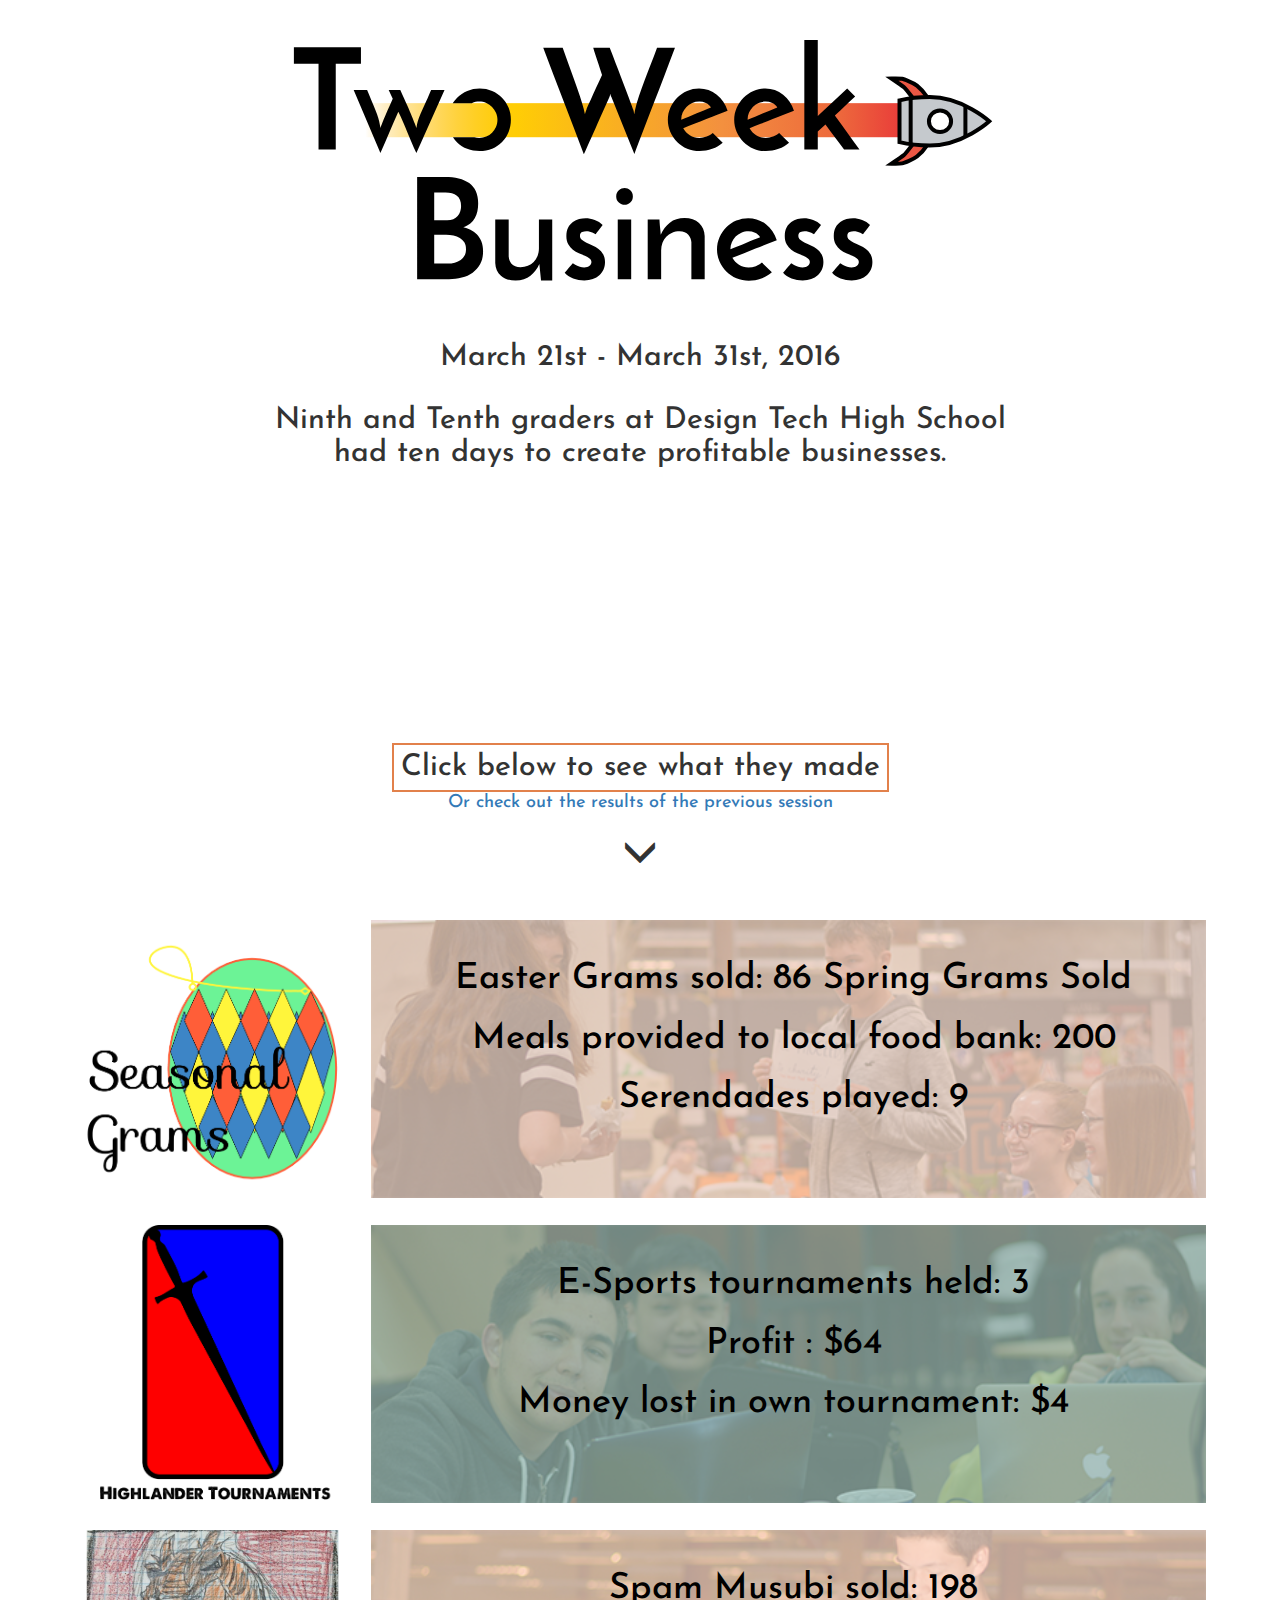
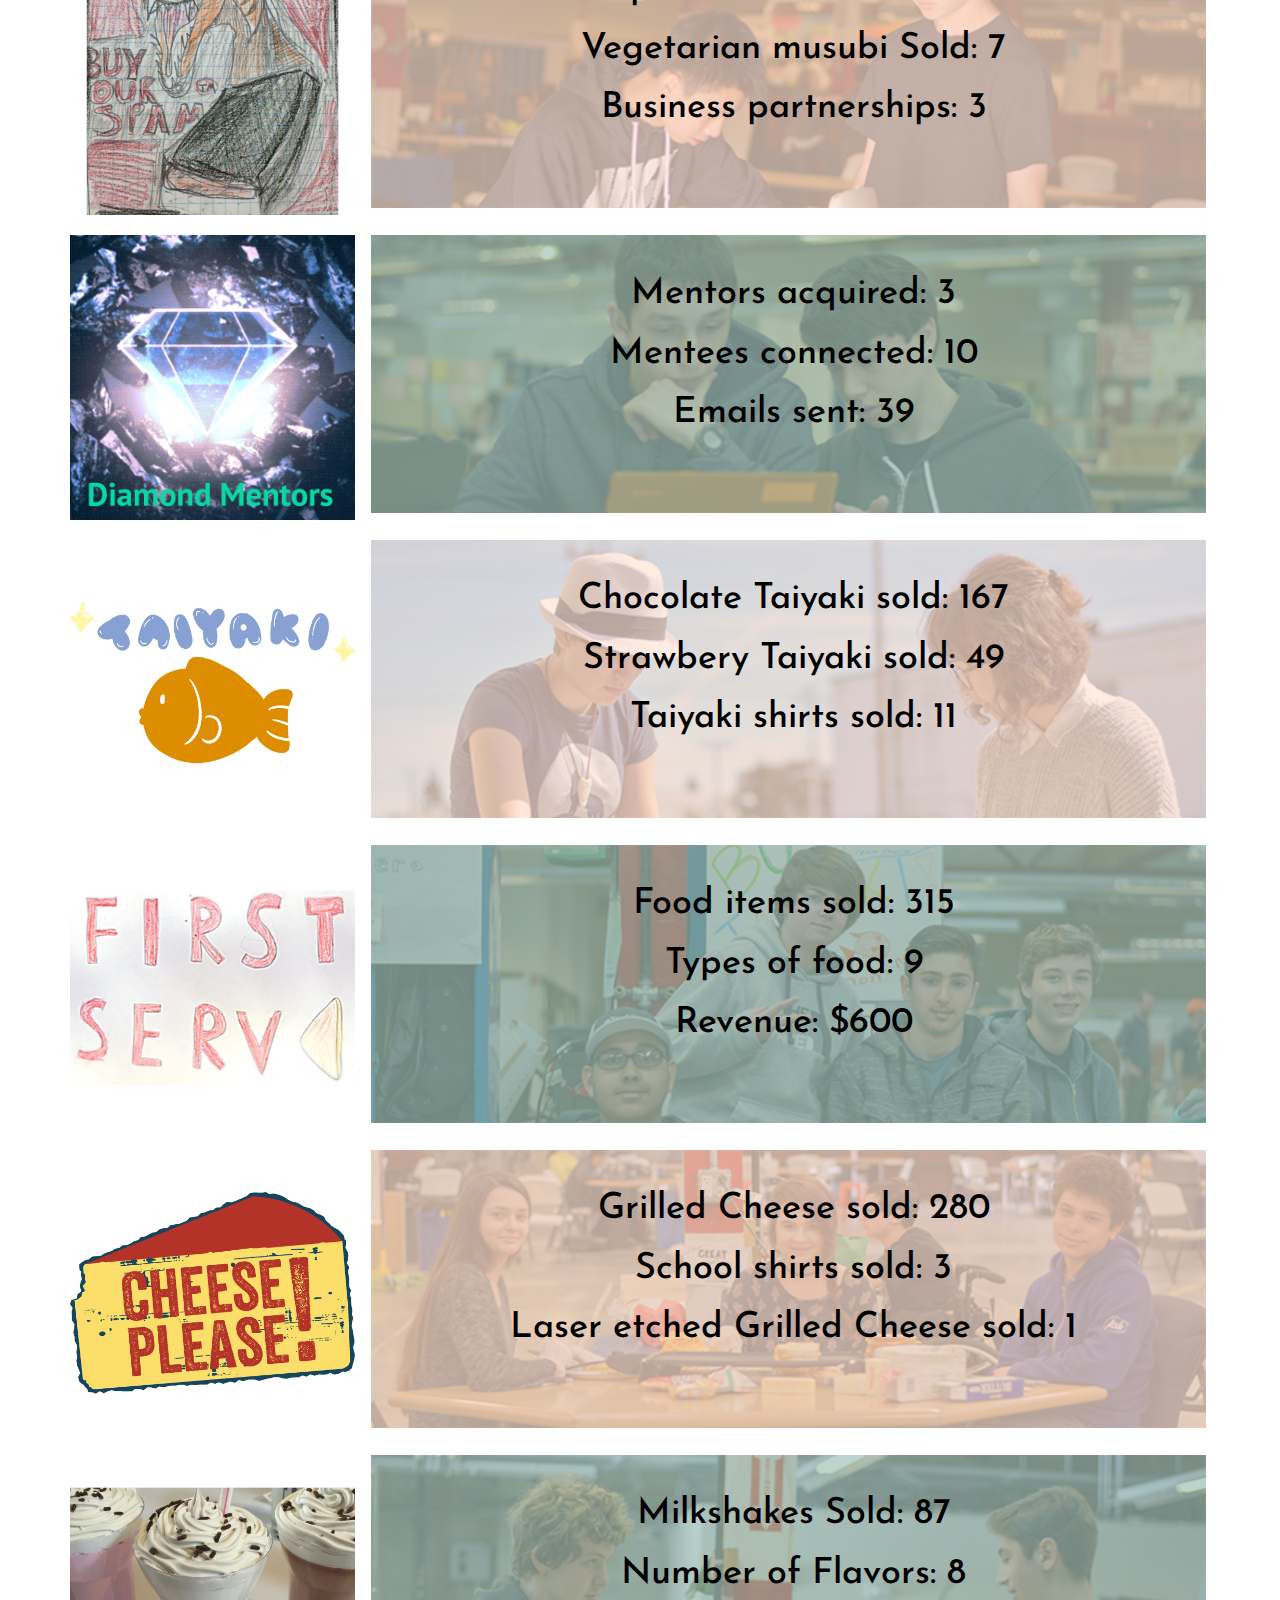
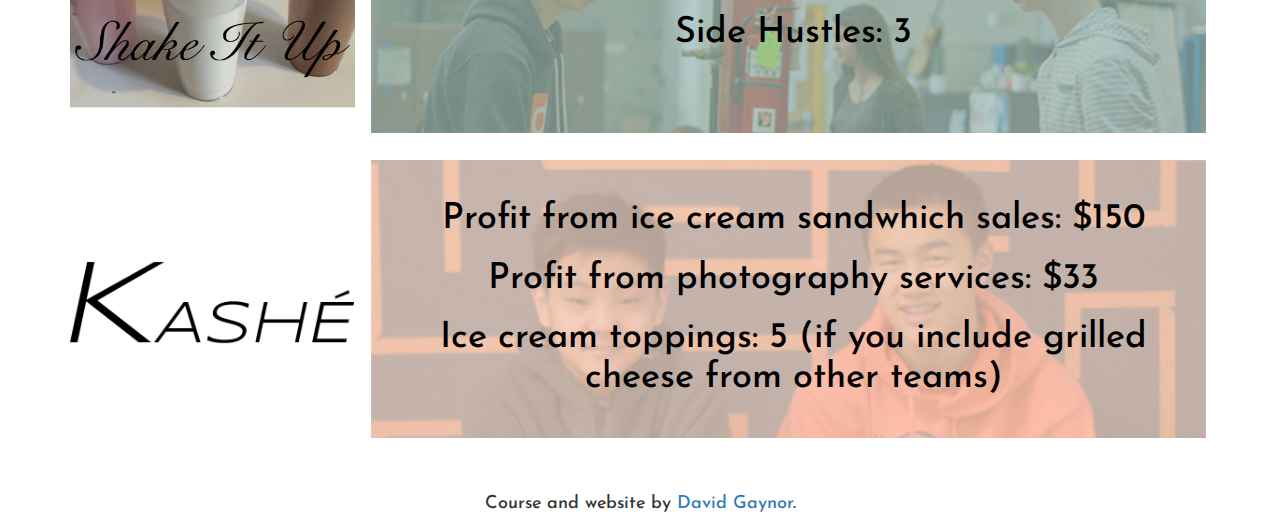
<file: index.html>
<!DOCTYPE html>
<html>
<head>
	<link rel="stylesheet" href="public/css/bootstrap.min.css" type="text/css"></link>
	<link rel="stylesheet" href="public/css/index.css" type="text/css"></link>	
	<link href='https://fonts.googleapis.com/css?family=Josefin+Sans:300,700' rel='stylesheet' type='text/css'>
	<link href='https://fonts.googleapis.com/css?family=Arimo:400,700' rel='stylesheet' type='text/css'>
	<link href='https://fonts.googleapis.com/css?family=Open+Sans:400,700' rel='stylesheet' type='text/css'>
	<script type="text/javascript" src="public/js/jquery-1.11.3.min.js"></script>
	<script type="text/javascript" src="public/js/index.js"></script>
	<title>Two Week Business</title>
</head>
<body>
	<div class="content">
		<div id="section-1">
			<div class="container">	
				<div class="row logo-row">
					<div class="text-center col-md-8 col-md-offset-2">
						<img src="public/img/logo.svg">
					</div>
				</div>

				<div class="row intro-row text-center">					
					<h2>March 21st - March 31st, 2016</h2>
					<h2 class="col-md-8 col-md-offset-2">Ninth and Tenth graders at Design Tech High School had ten days to create profitable businesses.</h2>			
				</div>				
			</div>		
			<div class="next-section text-center">										
				<h2 class="">
					<span class="next-text-wrapper">Click below to see what they made</span>
				</h2>	
				<h4 class="">
					<a href="session-1.html" class="previous-session-link">Or check out the results of the previous session</a>
				</h4>	
				<h1 class="next-section-arrow">										
					<span class="glyphicon glyphicon-menu-down" aria-hidden="true"></span>					
				</h1>																					
			</div>
		</div>	
	</div>	
	<div class="section" id="section-2">
		<div class="container teams-container">
			<!-- <div class="row">
				<h2 class="col-md-12 text-center">
					Click on any card for more info on the student business.
				</h2>
			</div> -->

			<div class="row team-row model">
				<div class="team-img-row">
					<a class="blog-link">
						<div class="col-md-12 team-wrapper">					
							<img class="business-img business-logo" src="public/img/650_logo.png">						
							<div class="team-pic">									
								<span class="team-pic-wrapper">										
									<img class="team-pic" src="public/img/650_pic.png">
									<div class="color-overlay">
										<div class="stats">												
											<h1 class="business-name">650 Records</h1>
											<h1 class="point-1" >Instrumental beats sold: 15</h1>
											<h1 class="point-2">Profit: $112</h1>
											<h1 class="point-3">Instagram followers: 630</h1>
										</div>
									</div>
								</span>
							</div>															
						</div>				
					</a>
				</div>				
			</div>			
		</div>
	</div>
	<div class="footer text-center">
		<h4>
			Course and website by <a href="http://freedavid.co">David Gaynor</a>.
		</h4>
	</div>
</body>
</html>
</file>
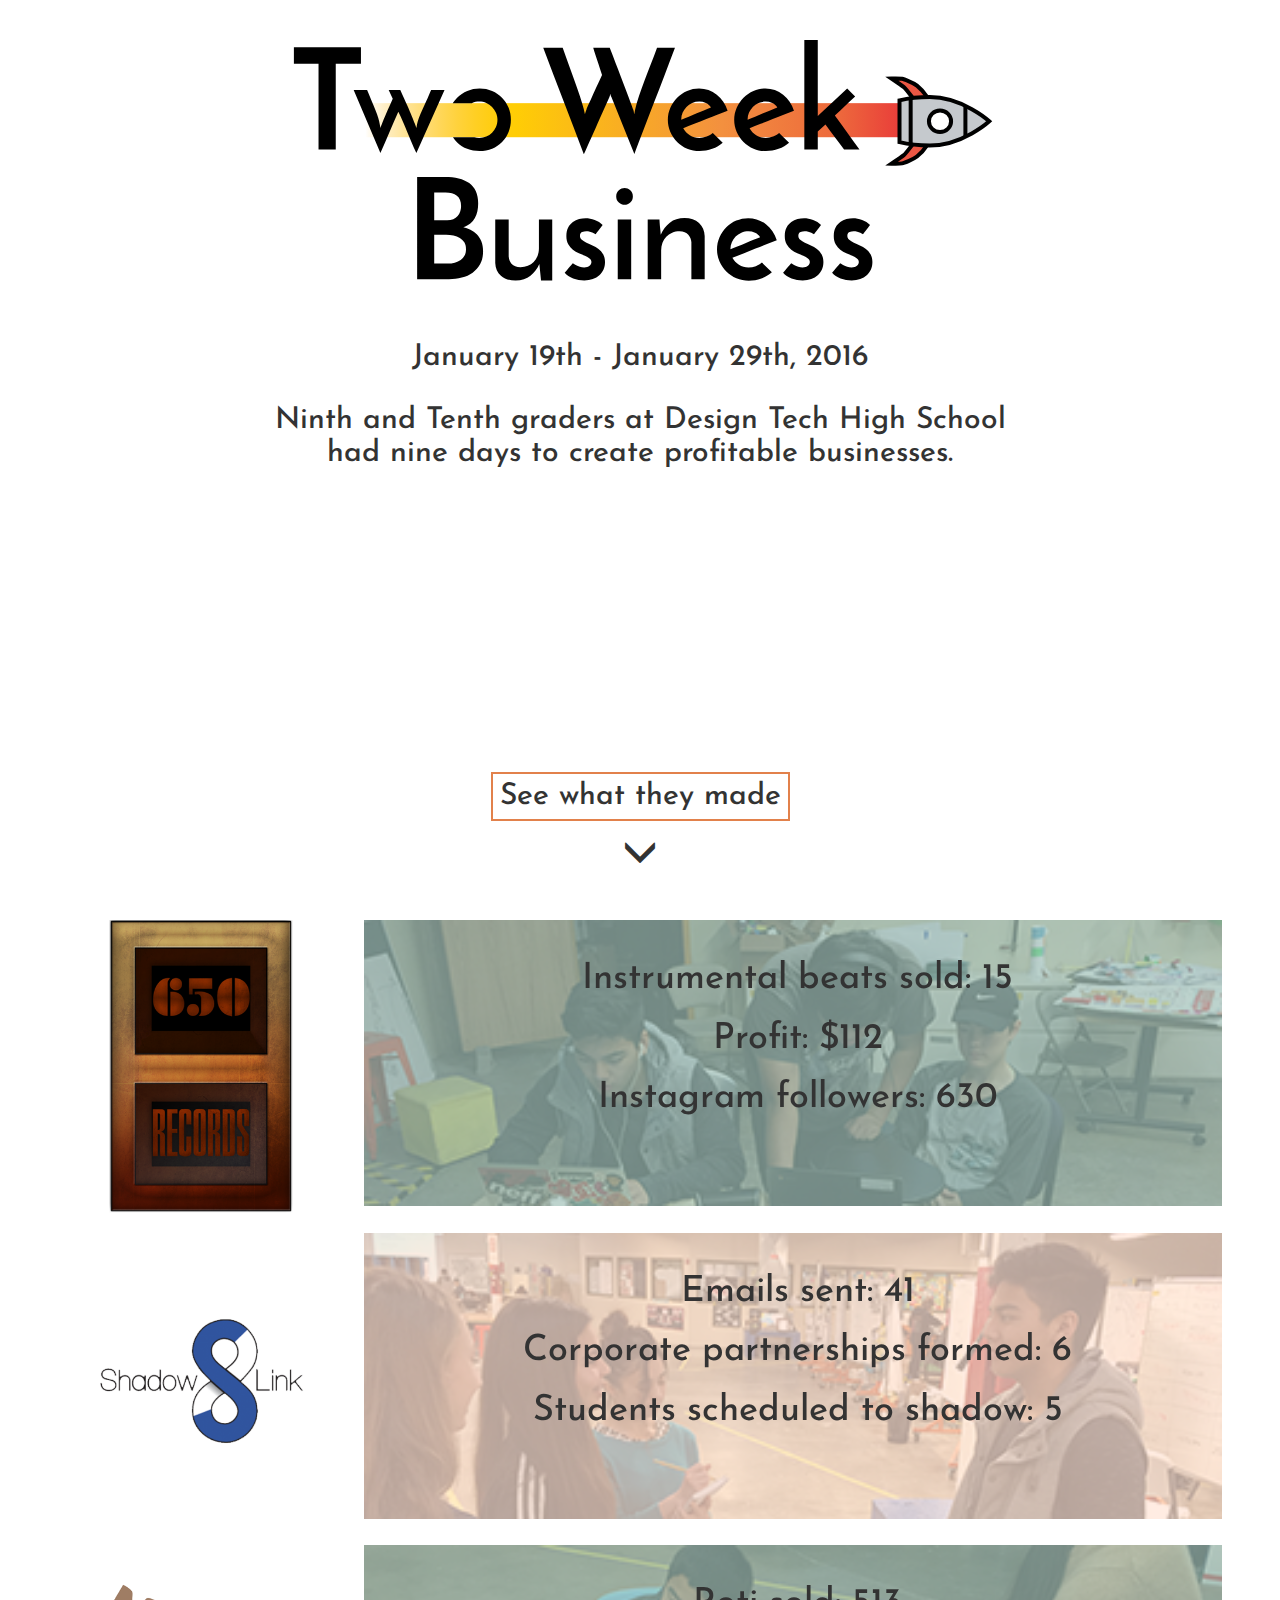
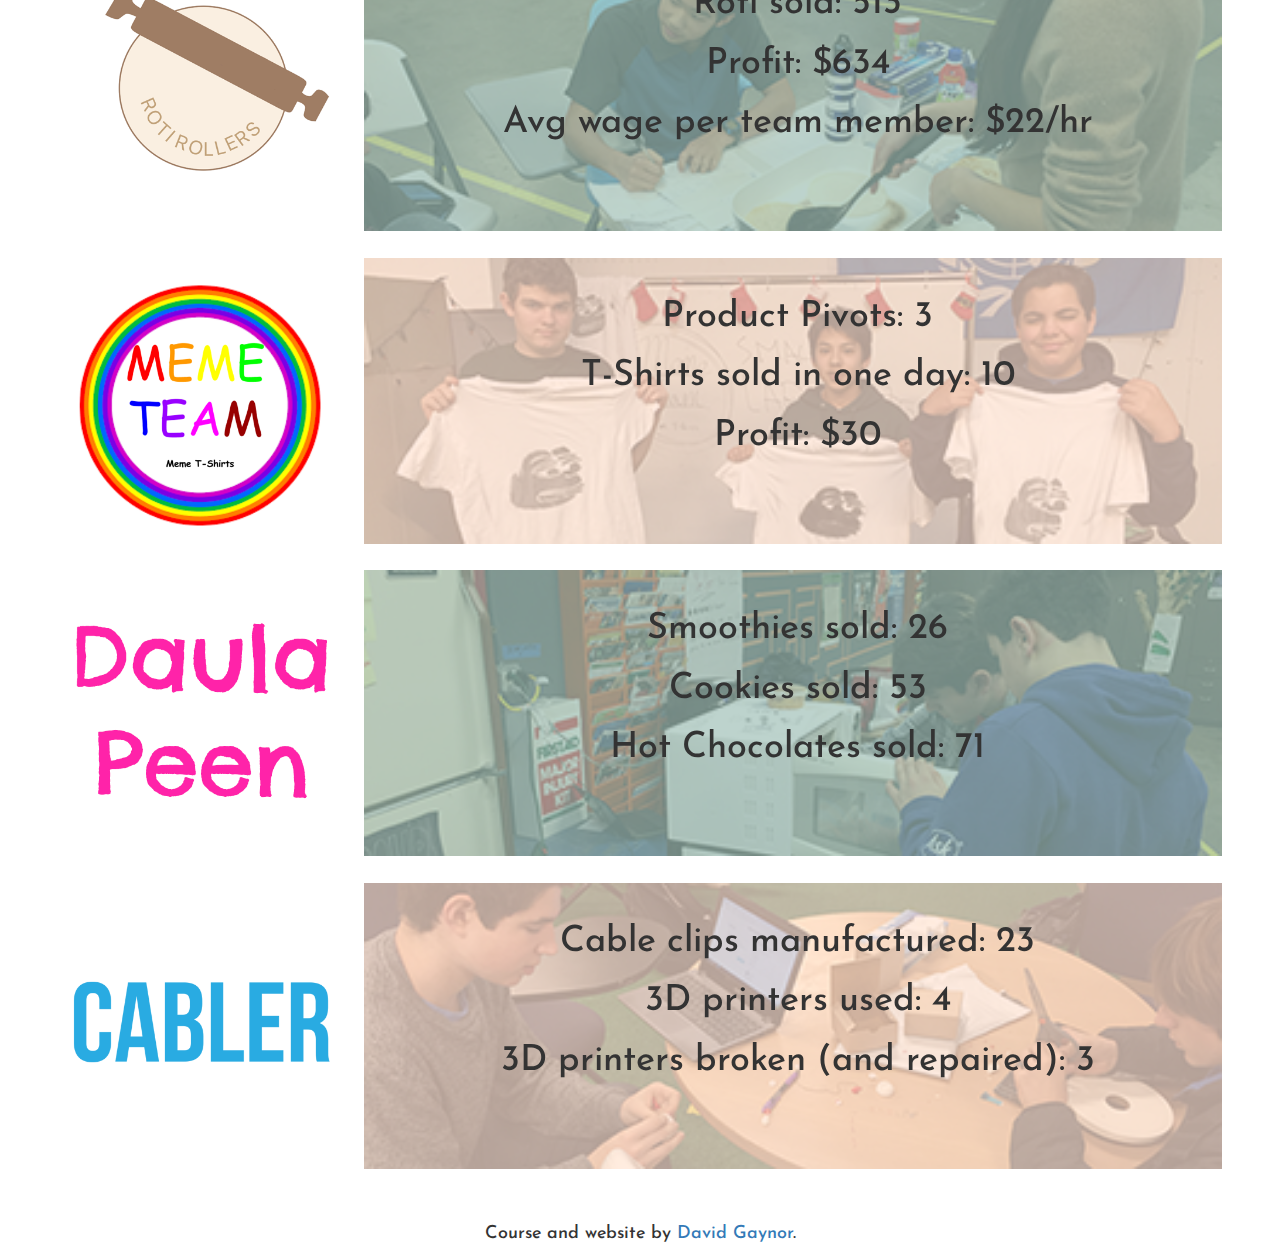
<file: session-1.html>
<!DOCTYPE html>
<html>
<head>
	<link rel="stylesheet" href="public/css/bootstrap.min.css" type="text/css"></link>
	<link rel="stylesheet" href="public/css/index.css" type="text/css"></link>	
	<link rel="stylesheet" href="public/css/flip.css" type="text/css"></link>	
	<link href='https://fonts.googleapis.com/css?family=Josefin+Sans:300,700' rel='stylesheet' type='text/css'>
	<link href='https://fonts.googleapis.com/css?family=Arimo:400,700' rel='stylesheet' type='text/css'>
	<link href='https://fonts.googleapis.com/css?family=Open+Sans:400,700' rel='stylesheet' type='text/css'>
	<script type="text/javascript" src="public/js/jquery-1.11.3.min.js"></script>
	<script type="text/javascript" src="public/js/session-1.js"></script>
	<title>Two Week Business</title>
</head>
<body>
	<div class="content">
		<div id="section-1">
			<div class="container">	
				<div class="row logo-row">
					<div class="text-center col-md-8 col-md-offset-2">
						<img src="public/img/logo.svg">
					</div>
				</div>

				<div class="row intro-row text-center">
					<h2>January 19th - January 29th, 2016</h2>
					<h2 class="col-md-8 col-md-offset-2">Ninth and Tenth graders at Design Tech High School had nine days to create profitable businesses.</h2>			
				</div>				
			</div>		
			<div class="next-section text-center">										
				<h2 class="">
					<span class="next-text-wrapper">See what they made</span>
				</h2>	
				<h1 class="next-section-arrow">										
					<span class="glyphicon glyphicon-menu-down" aria-hidden="true"></span>					
				</h1>																					
			</div>
		</div>	
	</div>	
	<div class="section" id="section-2">
		<div class="container">
			<!-- <div class="row">
				<h2 class="col-md-12 text-center">
					Click on any card for more info on the student business.
				</h2>
			</div> -->

			<div class="row team-row odd">
				<div class="row team-img-row">
					<div class="col-md-12 team-wrapper">					
						<img class="business-img business-logo" src="public/img/650_logo.png">
						<div class="flip-container">
							<div class="flipper">							
								<div class="front">									
									<span class="team-pic-wrapper">										
										<img class="team-pic" src="public/img/650_pic.png">
										<div class="color-overlay">
											<div class="stats">												
												<h1 class="business-name">650 Records</h1>
												<h1>Instrumental beats sold: 15</h1>
												<h1>Profit: $112</h1>
												<h1>Instagram followers: 630</h1>
											</div>
										</div>
									</span>
								</div>

								<div class="back">
									<h3 class="team-description">
										650 Records produced and sold beats, ringtones, alarms and background music to the d.tech community and beyond. They started with the skills they had (electronic music production) then worked with their customers to disover what would sell. 
										<br>
										<br>
										Following the success of intersession they are focusing only on music production. You can <a href="http://overclockrecords.weebly.com">buy</a> their products or follow them on <a href="http://instagram.com/650records">Instagram</a>.
									</h3>
								</div>
							</div>
						</div>						
					</div>				
				</div>				
			</div>

			<div class="row team-row even">
				<div class="row team-img-row">
					<div class="col-md-12 team-wrapper">					
						<img class="business-img business-logo" src="public/img/shadow_link_logo.png">
						<div class="flip-container">
							<div class="flipper">							
								<div class="front">									
									<span class="team-pic-wrapper">										
										<img class="team-pic" src="public/img/shadow_link_pic.png">
										<div class="color-overlay">
											<div class="stats">		
												<h1 class="business-name">Shadow Link</h1>
												<h1>Emails sent: 41</h1>
												<h1>Corporate partnerships formed: 6</h1>
												<h1>Students scheduled to shadow: 5</h1>
											</div>
										</div>
									</span>
								</div>

								<div class="back">
									<h3 class="team-description">
										Shadow Link provides d.tech students with opportunities to shadow employees at Bay Area companies. A single three hour shadow visit costs $40 and provides an opportunity to network with and be inspired by professionals at work. 
										<br>
										<br>
										Following intersession Shadow Link is expanding their corporate partnerships to meet the interests of more d.tech students. After piloting the program with d.tech this year they hope to expand to other high schools.
									</h3>
								</div>
							</div>
						</div>						
					</div>				
				</div>				
			</div>

			<div class="row team-row odd">
				<div class="row team-img-row">
					<div class="col-md-12 team-wrapper">					
						<img class="business-img business-logo" src="public/img/roti_rollers_logo.png">
						<div class="flip-container">
							<div class="flipper">							
								<div class="front">									
									<span class="team-pic-wrapper">										
										<img class="team-pic" src="public/img/roti_rollers_pic.png">
										<div class="color-overlay">
											<div class="stats">		
												<h1 class="business-name">Roti Rollers</h1>
												<h1>Roti sold: 513</h1>										
												<h1>Profit: $634</h1>
												<h1>Avg wage per team member: $22/hr</h1>
											</div>
										</div>
									</span>
								</div>

								<div class="back">
									<h3 class="team-description">
										The Roti Rollers benefited from an early product conviction. By the third day of class they were already handing out free samples of their Thai Pancakes, and testing their process. After some early production issues, they ironed out the kinks and had four days of uninterrupted selling.
										<br>
										<br>
										They do not plan on continuing the business in the the near term, but will resume operations on a larger scale as a senior project in two years.
									</h3>
								</div>
							</div>
						</div>						
					</div>				
				</div>				
			</div>

			<div class="row team-row even">
				<div class="row team-img-row">
					<div class="col-md-12 team-wrapper">					
						<img class="business-img business-logo" src="public/img/meme_team_logo.png">
						<div class="flip-container">
							<div class="flipper">							
								<div class="front">									
									<span class="team-pic-wrapper">										
										<img class="team-pic" src="public/img/meme_team_pic.png">
										<div class="color-overlay">
											<div class="stats">	
												<h1 class="business-name">Meme Team</h1>
												<h1>Product Pivots: 3</h1>										
												<h1>T-Shirts sold in one day: 10</h1>
												<h1>Profit: $30</h1>
											</div>
										</div>
									</span>
								</div>

								<div class="back">
									<h3 class="team-description">
										Meme team finally settled on selling shirts branded with popular memes after being forced to  pivot multiple times.  However, they bounced back from their early issues and were able to sell half the t-shirts their $50 budget would allow - in one day.
									</h3>
								</div>
							</div>
						</div>						
					</div>				
				</div>				
			</div>

			<div class="row team-row odd">
				<div class="row team-img-row">
					<div class="col-md-12 team-wrapper">					
						<img class="business-img business-logo" src="public/img/daula_peen_logo.png">
						<div class="flip-container">
							<div class="flipper">							
								<div class="front">									
									<span class="team-pic-wrapper">										
										<img class="team-pic" src="public/img/daula_peen_pic.png">
										<div class="color-overlay">
											<div class="stats">	
												<h1 class="business-name">Daul Peen</h1>
												<h1>Smoothies sold: 26</h1>
												<h1>Cookies sold: 53</h1>
												<h1>Hot Chocolates sold: 71</h1>
											</div>
										</div>
									</span>
								</div>

								<div class="back">
									<h3 class="team-description">
										This team started as the business Covert Keys, selling acrylic keyboard cases, then pivoted to become Fountain of Youth, selling smoothies, before finally settling on Daula Peen's Hot Chocolate and Cookies. Their early pivots cost them both time and money - they spent most of their budget on wasted smoothie supplies. However, they did eventually establish a lucrative business model and managed to get themselves out of the red.	
									</h3>
								</div>
							</div>
						</div>						
					</div>				
				</div>				
			</div>

			<div class="row team-row even">
				<div class="row team-img-row">
					<div class="col-md-12 team-wrapper">					
						<img class="business-img business-logo" src="public/img/cabler_logo.png">
						<div class="flip-container">
							<div class="flipper">							
								<div class="front">									
									<span class="team-pic-wrapper">										
										<img class="team-pic" src="public/img/cabler_pic.png">
										<div class="color-overlay">
											<div class="stats">		
												<h1 class="business-name">Cabler</h1>
												<h1>Cable clips manufactured: 23</h1>
												<h1>3D printers used: 4<h1>
												<h1>3D printers broken (and repaired): 3</h1>
											</div>
										</div>
									</span>
								</div>

								<div class="back">
									<h3 class="team-description">
										Cabler had an early disadvantage - both teammates joined the class a day late. However, they made up for lost time by immediately beginning production of their 3D printed cable clips. Despite this, due to issues with the 3D printers, the team was not able to complete production until the last day of class, leaving no time to sell. However, both teammates plan on trying again in next intersession's Two Week Business, this time as seasoned veterans.
									</h3>
								</div>
							</div>
						</div>						
					</div>				
				</div>				
			</div>			
		</div>
	</div>

	<div class="footer text-center">
		<h4>
			Course and website by <a href="http://freedavid.co">David Gaynor</a>.
		</h4>
	</div>
</body>
</html>
</file>
<file: public/css/index.css>
body, html, .content {
	font-family: 'Josefin Sans', sans-serif;
	/*font-family: 'Arimo', sans-serif;*/
	/*font-family: 'Open Sans', sans-serif;*/
	height: 100%
}

.logo-row {
	margin-top: 40px;
}

.intro-row {
	margin-top: 40px;
}
 
.section-1 {
  	-webkit-transform-style: preserve-3d;
  	-moz-transform-style: preserve-3d;
  	transform-style: preserve-3d;

  	position: relative;
}

.section {
	visibility: hidden;
	position: relative;
}

.next-section {
	position: absolute;
	bottom: 10px;
	width: 100%;
}

.next-text-wrapper {
	border: 2px solid #E2814B;
	padding: 7px
}

.challenge-row {
	margin-top: 40px;
	font-weight: 700;
}

.steps {
	margin-bottom: 10px;		
}

.challenge-text {
	 margin-bottom: 0px;
	 font-weight: 700;
}

.business-logo {
	width: 25%;		
	height:100%;
}

.team-pic-wrapper {
	width: 100%;
	margin-left: -4px;
	display: inline-block;
	position: relative;
}

.team-pic {
	width: 100%;
}

.color-overlay {
	position: absolute;
	top: 0px;
	width: 100%;
	height: 100%;	
	z-index: 100;	
}

.stats {
	padding-left: 10px;
	text-align: center;
	padding-top: 20px;
}

.stats h2 {
	/*font-weight: 700;*/
}

.team-row {
	margin-top: 20px;
}

.team-row.even .color-overlay {
	/*background: rgba(49,148,121,.7);*/
	/*background: rgba(256, 256, 256,.7);	*/
	/*background: rgba(255, 195, 161,.7);*/
	background: rgba(255, 228, 213,.7);	
	/*color: #FFA877;*/
	/*color: #CC6124;*/
}

.team-row.odd .color-overlay {
	/*background: rgba(226,129,75,.7);	*/
	/*background: rgba(256, 256, 256,.7);	*/
	/*background: rgba(128, 203, 182,.7);	*/
	background: rgba(161, 193, 184,.7);	
	/*color: #0A694F;*/
}

.team-name-header {
	color: black;
	text-decoration: underline;
}

.explanation {
	width: 20%;
}

.team-wrapper {
	display: flex;
}

.team-description {
	padding: 10px 20px 10px 20px;
}

/*.team-pic-wrapper:hover {
	height: 101%;
	width: 101%;
}*/

.team-pic {
	width: 100%;
}

.business-logo {
	margin-right: 20px;
}

.business-name {
	text-decoration: underline;
	display: none;
}

.footer {
	margin: 50px 0 20px 0;
}

.model {
	display: none;
}

.team-row a {
	color: black;
}

.team-row a:hover {
	color: black;
	text-decoration: none;
}

@media (max-device-width: 480px) { 
	h1 {
		font-size: 90px;
	}

	h2 {
		font-size: 75px;
	}

	h3 {
		font-size: 60px;
	}

	h4 {
		font-size: 40px;
	}

	body {
		font-size: 25px;
	}	

	.business-name {
		display: block;
	}

	.business-logo {
		display: none;
	}

	.team-description {
		font-size: 25px;
	}

	.stats h1 {
		font-size: 40px;
		margin-top: 5px;
	}

	.stats {
		padding-top: 5px;
	}

	.flip-container.flip .flipper, .flip-container.flip .flipper {
		transform: none;
	}

	.flip .front {
		z-index: 0
	}

	.flip .back {
		z-index: 2;
		transform: rotateX(0deg);
		background: rgba(0, 0, 0,.8);
	}
}
</file>
<file: public/css/flip.css>
/*-----*/

/*flipping the images*/

/*-----*/

/* entire container, keeps perspective */
.flip-container {
	perspective: 1000;
	height: 100%;
	width: 100%;
	cursor: pointer;
}

.flip-container.flip .flipper, .flip-container.flip .flipper {
	transform: rotateX(180deg);
}

/*.flip-container, .front, .back {
	width: 320px;
	height: 480px;
}*/

/* flip speed goes here */
.flipper {
	transition: 1s;
	transform-style: preserve-3d;

	position: relative;
}

/* hide back of pane during swap */
.front, .back {
	backface-visibility: hidden;
	position: absolute;
	top: 0;
	left: 0;
}

.flip-container .flipper {
	transform-origin: 100% 50%; /* half of height */
}

/* front pane, placed above back */
.front {
	z-index: 2;
	/* for firefox 31 */
	transform: rotateX(0deg);
	width: 100%;
}

/* back, initially hidden pane */
.back {
	transform: rotateX(180deg);
	height: 100%;
	width: 100%;
	color: white;
	background: rgba(0, 0, 0,.7);	
}

.back a {
	color: #5FA995
}

@media (max-device-width: 480px) { 
	.flip-container.flip .flipper, .flip-container.flip .flipper {
		transform: none;
	}

	.flip .front {
		z-index: 0
	}

	.flip .back {
		z-index: 2;
		transform: rotateX(0deg);
		background: rgba(0, 0, 0,.8);
	}
}
</file>
